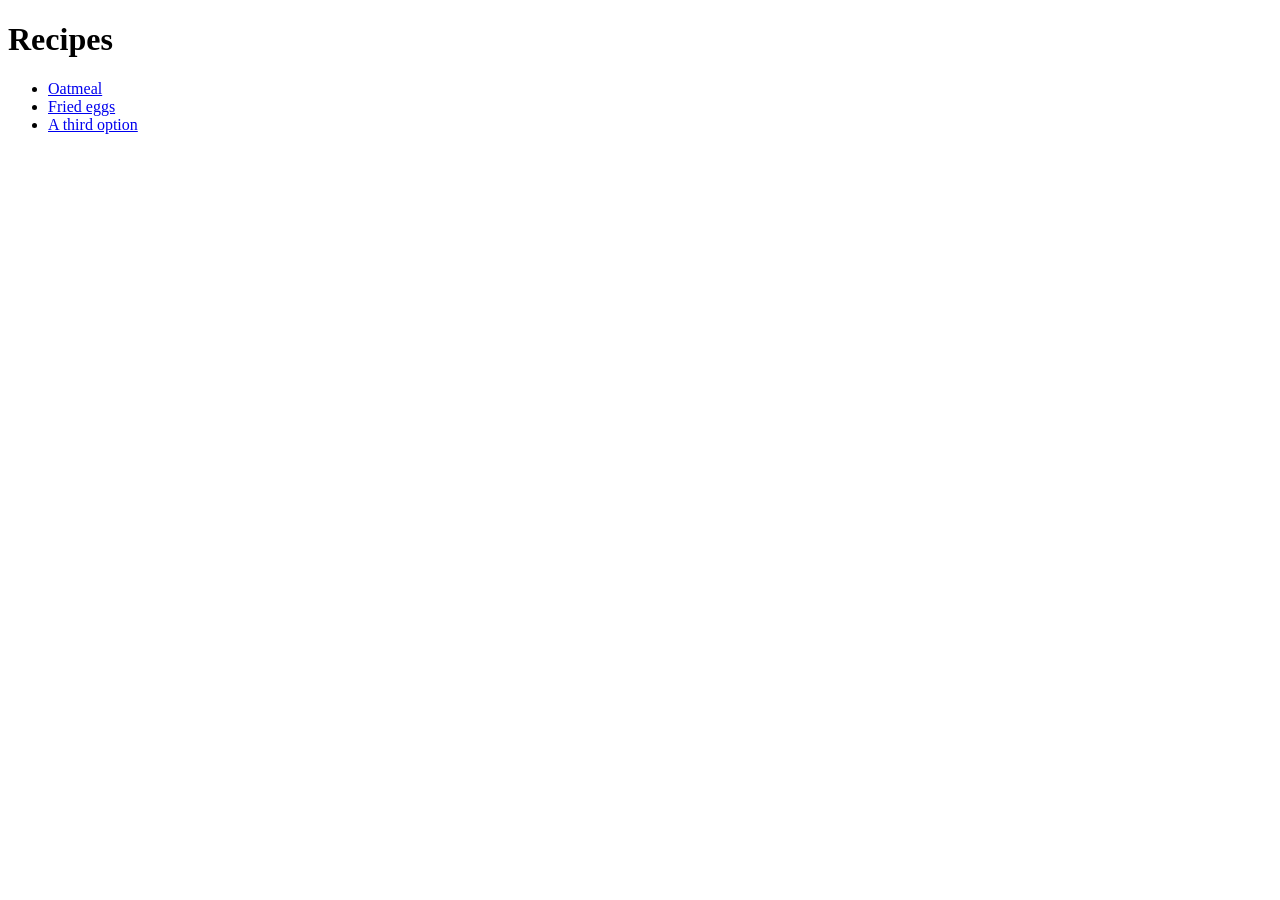
<file: index.html>
<!DOCTYPE html>
<html lang="en">
<head>
    <meta charset="UTF-8">
    <meta name="viewport" content="width=device-width, initial-scale=1.0">
    <title>Recipes</title>
</head>
<body>
    <h1>Recipes</h1>
    <ul>
        <li><a href="./pages/oatmeal.html">Oatmeal</a></li>
        <li><a href="./pages/fried_eggs.html">Fried eggs</a></li>
        <li><a href="./pages/third.html">A third option</a></li>
    </ul>
</body>
</html>
</file>
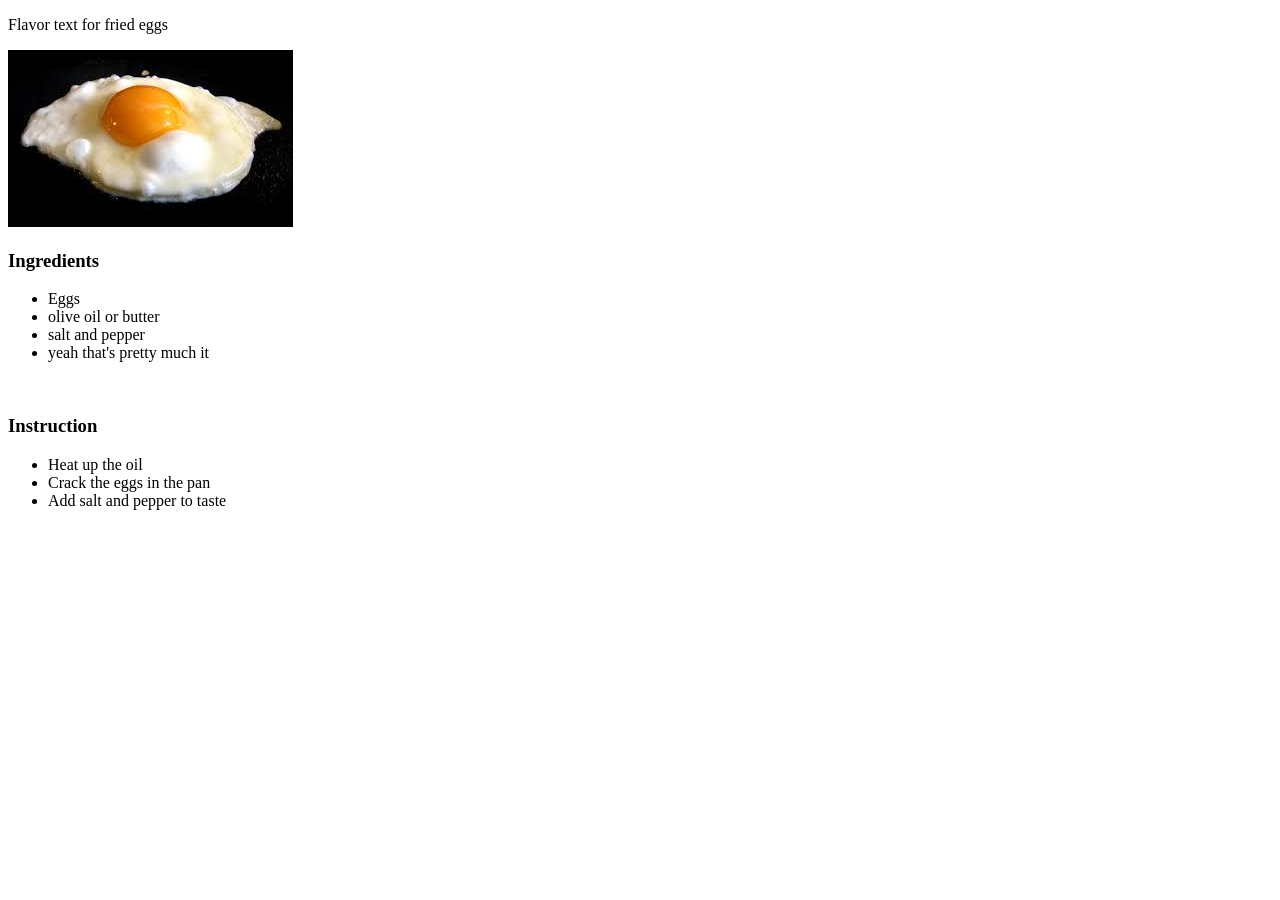
<file: pages/fried_eggs.html>
<!DOCTYPE html>
<html lang="en">
<head>
    <meta charset="UTF-8">
    <meta name="viewport" content="width=device-width, initial-scale=1.0">
    <title>Fried eggs</title>
</head>
<body>
    <p>Flavor text for fried eggs</p>
    <img src="../images/fried_eggs.jpeg" alt="fried eggs">
    <h3>Ingredients</h3>
    <ul>
        <li>Eggs</li>
        <li>olive oil or butter</li>
        <li>salt and pepper</li>
        <li>yeah that's pretty much it</li>
    </ul>
    <br>
    <h3>Instruction</h3>
    <ul>
        <li>Heat up the oil</li>
        <li>Crack the eggs in the pan</li>
        <li>Add salt and pepper to taste</li>
    </ul>
</body>
</html>
</file>
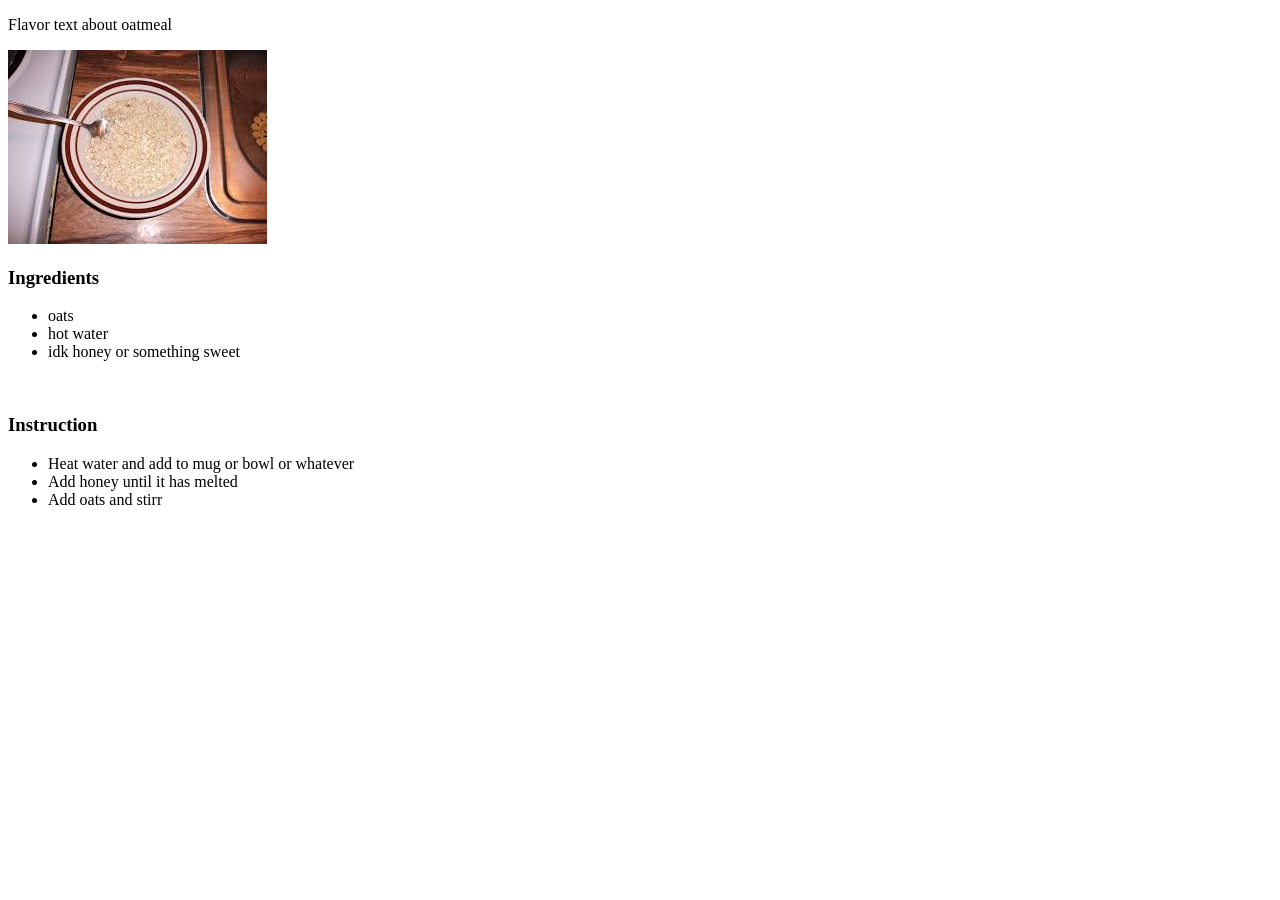
<file: pages/oatmeal.html>
<!DOCTYPE html>
<html lang="en">
<head>
    <meta charset="UTF-8">
    <meta name="viewport" content="width=device-width, initial-scale=1.0">
    <title>Oatmeal</title>
</head>
<body>
    <p>Flavor text about oatmeal</p>
    <img src="../images/oatmeal.jpeg" alt="oatmeal">
    <h3>Ingredients</h3>
    <ul>
        <li>oats</li>
        <li>hot water</li>
        <li>idk honey or something sweet</li>
    </ul>
    <br>
    <h3>Instruction</h3>
    <ul>
        <li>Heat water and add to mug or bowl or whatever</li>
        <li>Add honey until it has melted</li>
        <li>Add oats and stirr</li>
    </ul>
</body>
</html>
</file>
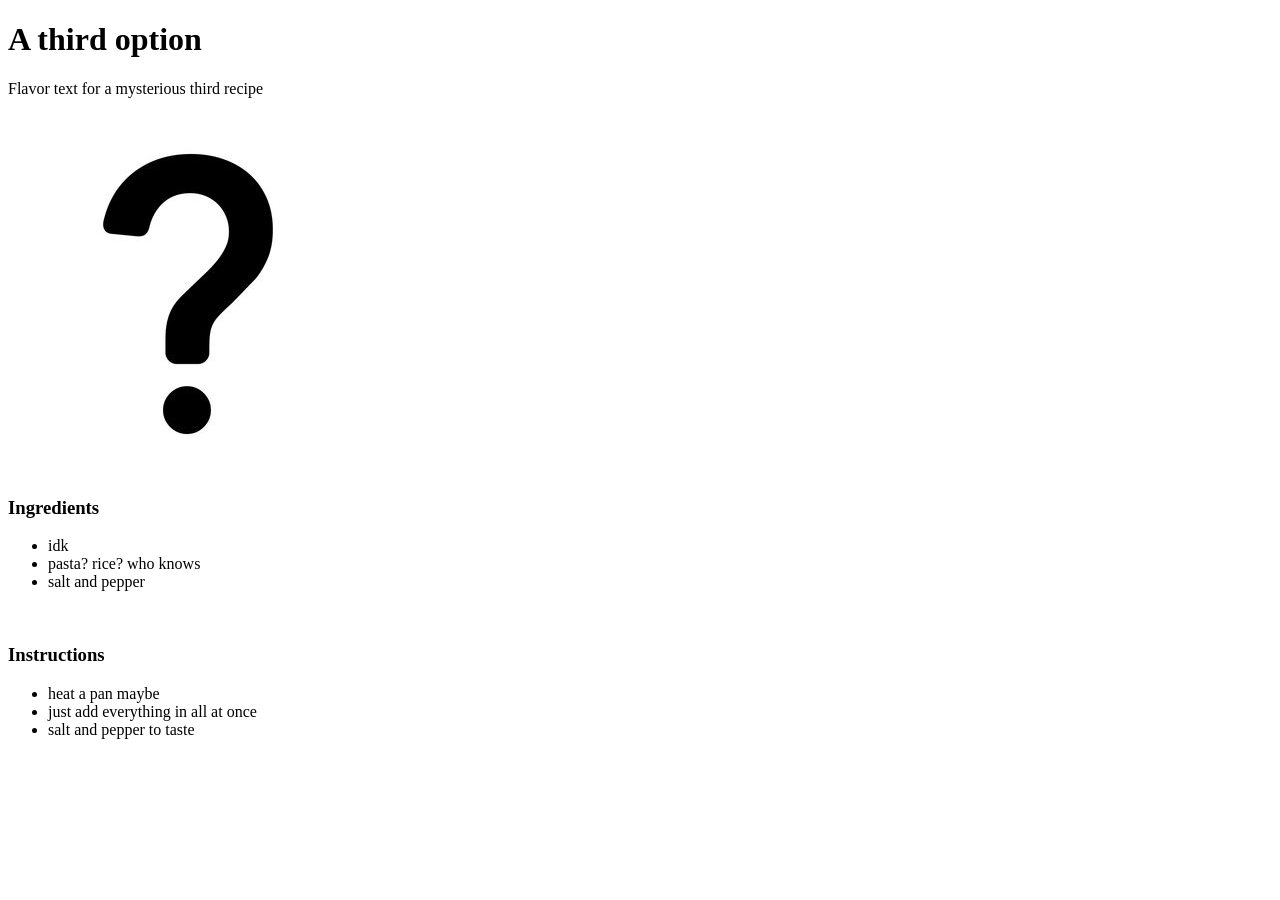
<file: pages/third.html>
<!DOCTYPE html>
<html lang="en">
<head>
    <meta charset="UTF-8">
    <meta name="viewport" content="width=device-width, initial-scale=1.0">
    <title>A third thing</title>
</head>
<body>
    <h1>A third option</h1>
    <p>Flavor text for a mysterious third recipe</p>
    <img src="../images/third.jpg" alt="Nobody knows">
    <h3>Ingredients</h3>
    <ul>
        <li>idk</li>
        <li>pasta? rice? who knows</li>
        <li>salt and pepper</li>
    </ul>
    <br>
    <h3>Instructions</h3>
    <ul>
        <li>heat a pan maybe</li>
        <li>just add everything in all at once</li>
        <li>salt and pepper to taste</li>
    </ul>
</body>
</html>
</file>
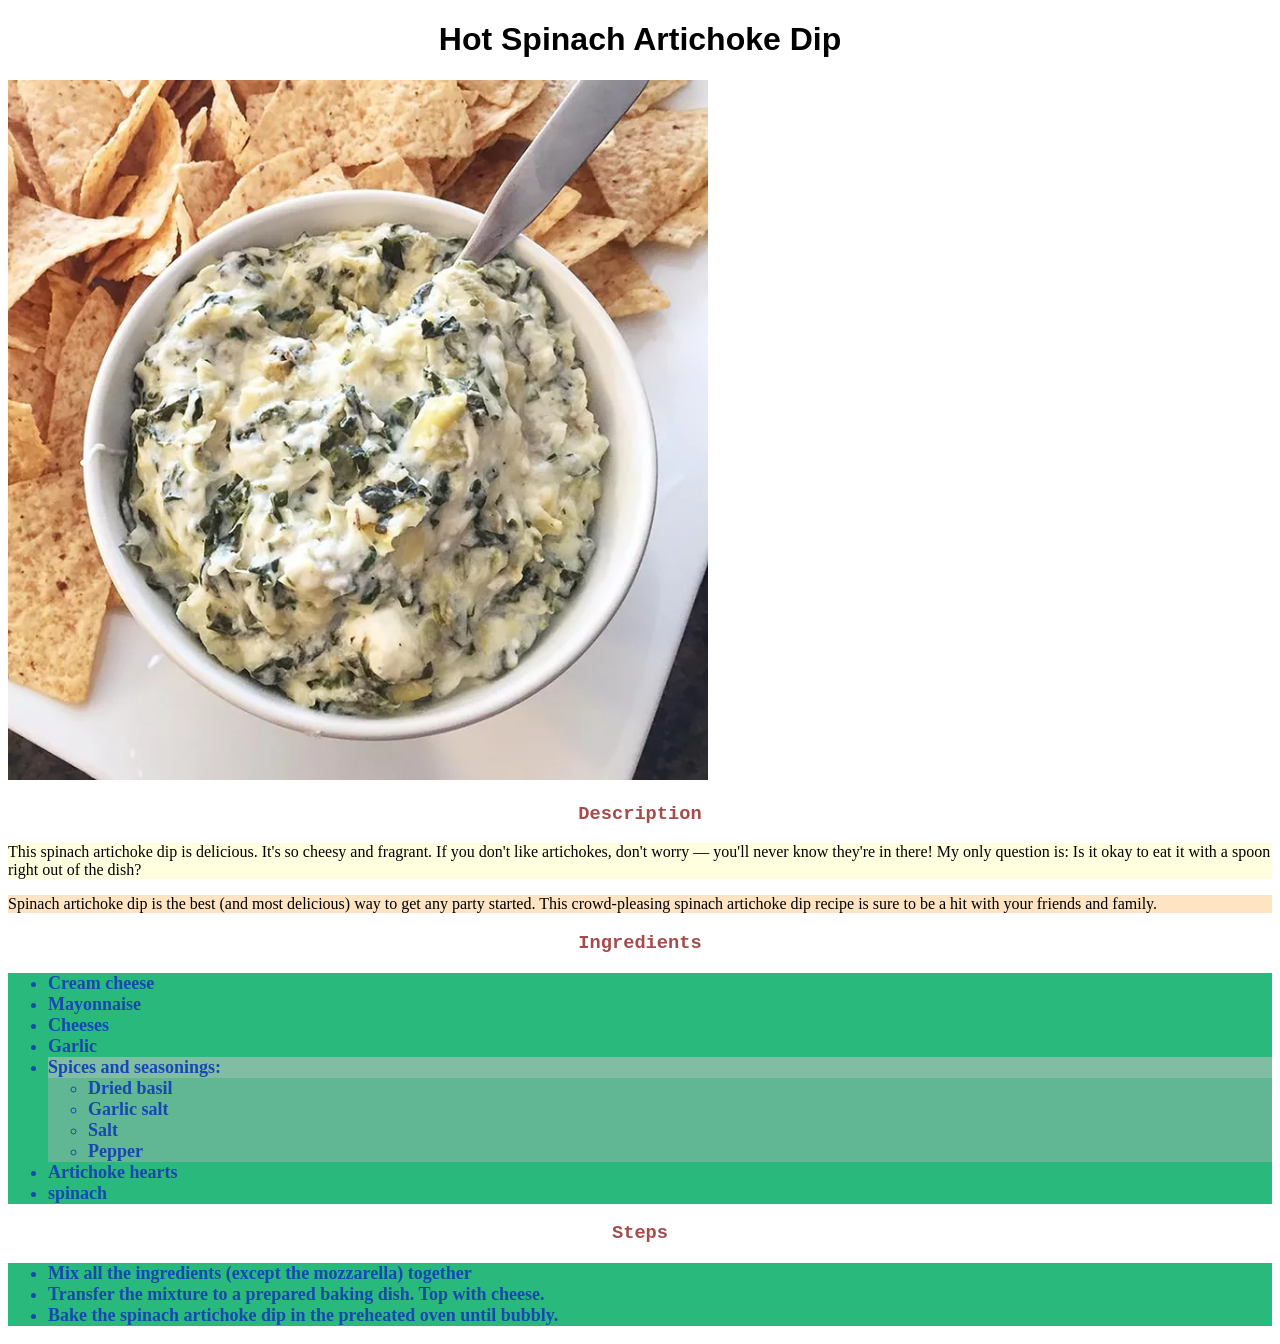
<file: recipes/hot-spinach-artichoke-dip.html>
<!DOCTYPE html>
<html lang="en">
<head>
    <meta charset="UTF-8">
    <meta http-equiv="X-UA-Compatible" content="IE=edge">
    <meta name="viewport" content="width=device-width, initial-scale=1.0">
    <title>Hot Spinach Artichoke Dip</title>
    <link rel="stylesheet" href="hot-spinach-artichoke-dip.css">
</head>
<body>
    <h1 id="title">Hot Spinach Artichoke Dip</h1>
    <img id="main-image" src="./Images/hot-artichoke-spinach-dip.webp">
    <h3 class="subtitle">Description</h3>
    <p class="description-one">This spinach artichoke dip is delicious. It's so cheesy and fragrant. If you don't like artichokes, don't worry — you'll never know they're in there! My only question is: Is it okay to eat it with a spoon right out of the dish?</p>
    <p class="description-two">Spinach artichoke dip is the best (and most delicious) way to get any party started. This crowd-pleasing spinach artichoke dip recipe is sure to be a hit with your friends and family.</p>
    <h3 class="subtitle">Ingredients</h3>
        <ul class="list-items">
            <li>Cream cheese</li>
            <li>Mayonnaise</li>
            <li>Cheeses</li>
            <li>Garlic</li>
            <li class="sublist-header">Spices and seasonings:
                <ul class="sublist-items">
                    <li>Dried basil</li>
                    <li>Garlic salt</li>
                    <li>Salt</li>
                    <li>Pepper</li>
                </ul>
            </li>
            <li>Artichoke hearts</li>
            <li>spinach</li>
        </ul>
        
    <h3 class="subtitle">Steps</h3>
        <ul class="list-items">
            <li>Mix all the ingredients (except the mozzarella) together</li>
            <li>Transfer the mixture to a prepared baking dish. Top with cheese.</li>
            <li>Bake the spinach artichoke dip in the preheated oven until bubbly.</li>
        </ul>
</body>
</html>
</file>
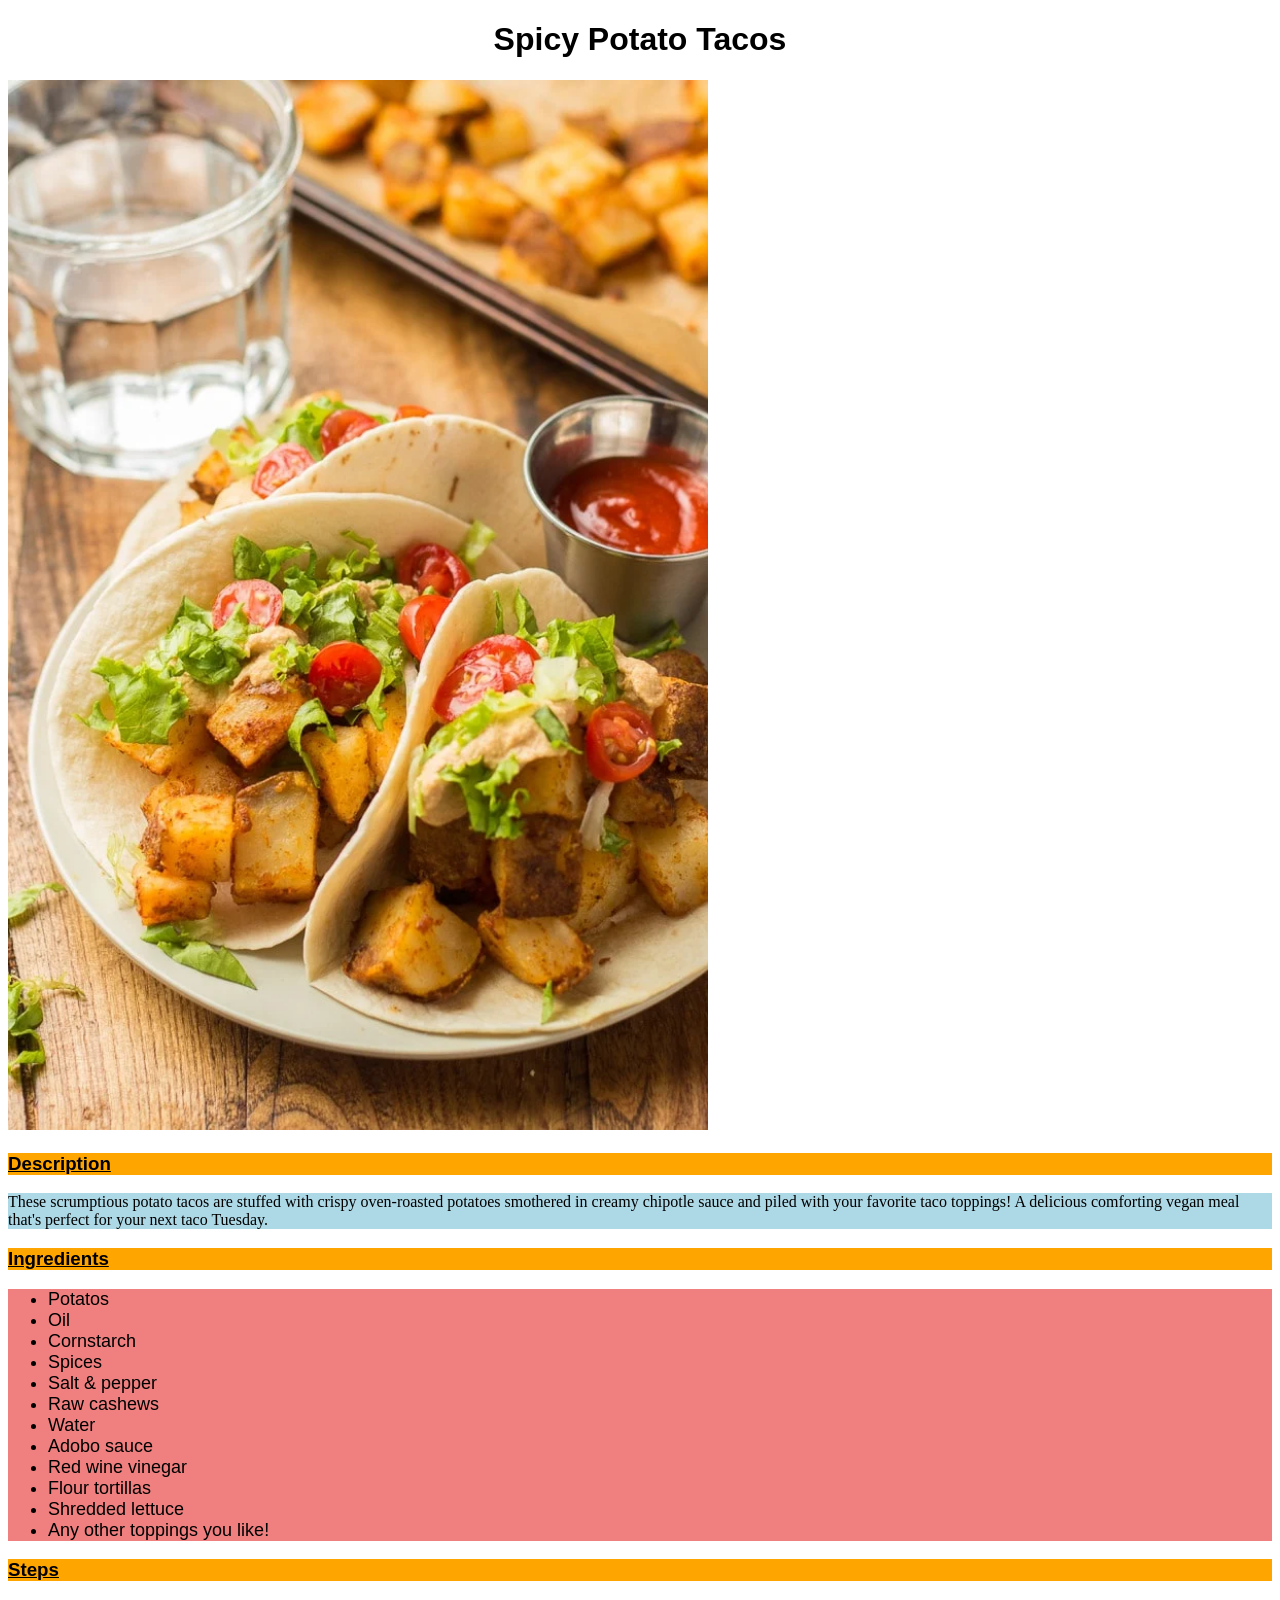
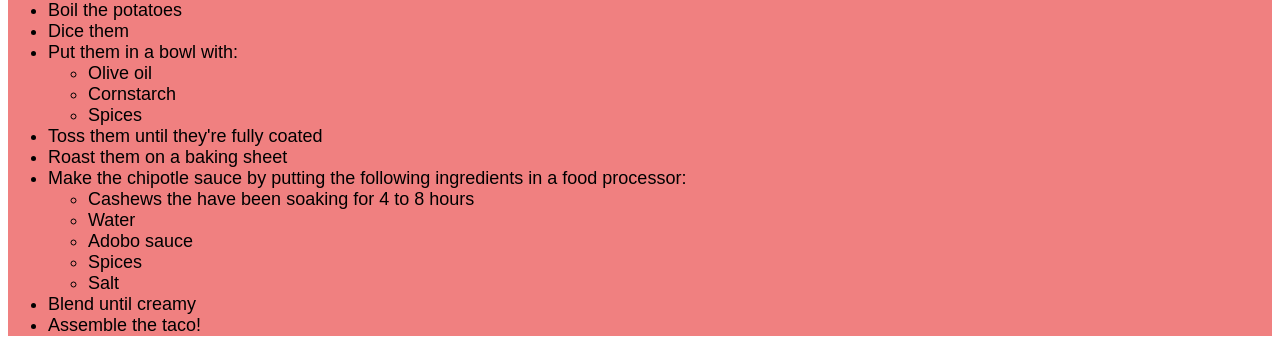
<file: recipes/spicy-potato-taco.html>
<!DOCTYPE html>
<html lang="en">
<head>
    <meta charset="UTF-8">
    <meta http-equiv="X-UA-Compatible" content="IE=edge">
    <meta name="viewport" content="width=device-width, initial-scale=1.0">
    <title>Spicy Potato Tacos</title>
    <link rel="stylesheet" href="spicy-potato-taco.css">
</head>

<body>
    <h1>Spicy Potato Tacos</h1>
    <img src="./Images/potato-tacos-6-of-8.webp">
    <h3>Description</h3>
        <p id="description">These scrumptious potato tacos are stuffed with crispy oven-roasted potatoes smothered in creamy chipotle sauce and piled with your favorite taco toppings! A delicious comforting vegan meal that's perfect for your next taco Tuesday.</p>
    <h3>Ingredients</h3>
        <ul class="list-items">
            <li>Potatos</li>
            <li>Oil</li>
            <li>Cornstarch</li>
            <li>Spices</li>
            <li>Salt & pepper</li>
            <li>Raw cashews</li>
            <li>Water</li>
            <li>Adobo sauce</li>
            <li>Red wine vinegar</li>
            <li>Flour tortillas</li>
            <li>Shredded lettuce</li>
            <li>Any other toppings you like!</li>
        </ul>
    <h3>Steps</h3>
        <ul class="list-items">
            <li>Boil the potatoes</li>
            <li>Dice them</li>
            <li>Put them in a bowl with:
                <ul>
                    <li>Olive oil</li>
                    <li>Cornstarch</li>
                    <li>Spices</li>
                </ul>
            </li>
            <li>Toss them until they're fully coated</li>
            <li>Roast them on a baking sheet</li>
            <li>Make the chipotle sauce by putting the following ingredients in a food processor:
                <ul>
                    <li>Cashews the have been soaking for 4 to 8 hours</li>
                    <li>Water</li>
                    <li>Adobo sauce</li>
                    <li>Spices</li>
                    <li>Salt</li>
                </ul>
            </li>
            <li>Blend until creamy</li>
            <li>Assemble the taco!</li>
        </ul>
</body>
</html>
</file>
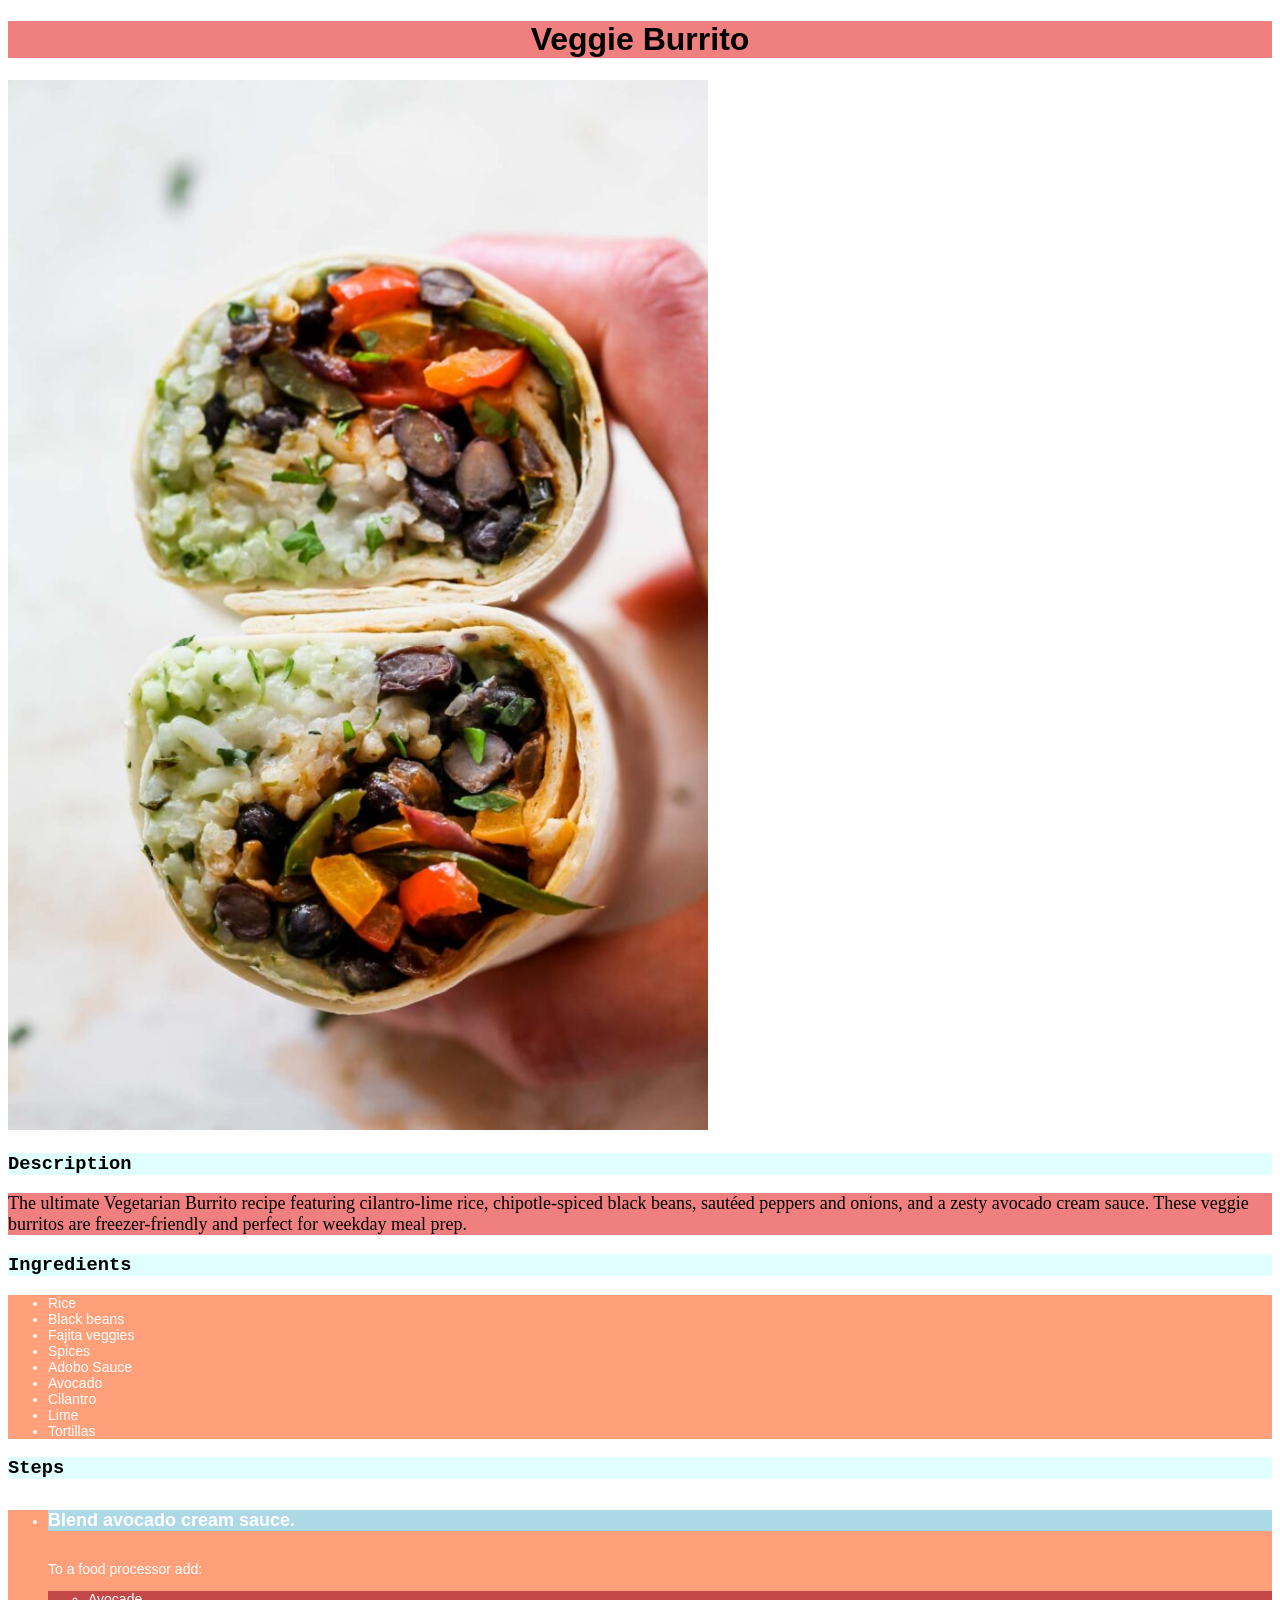
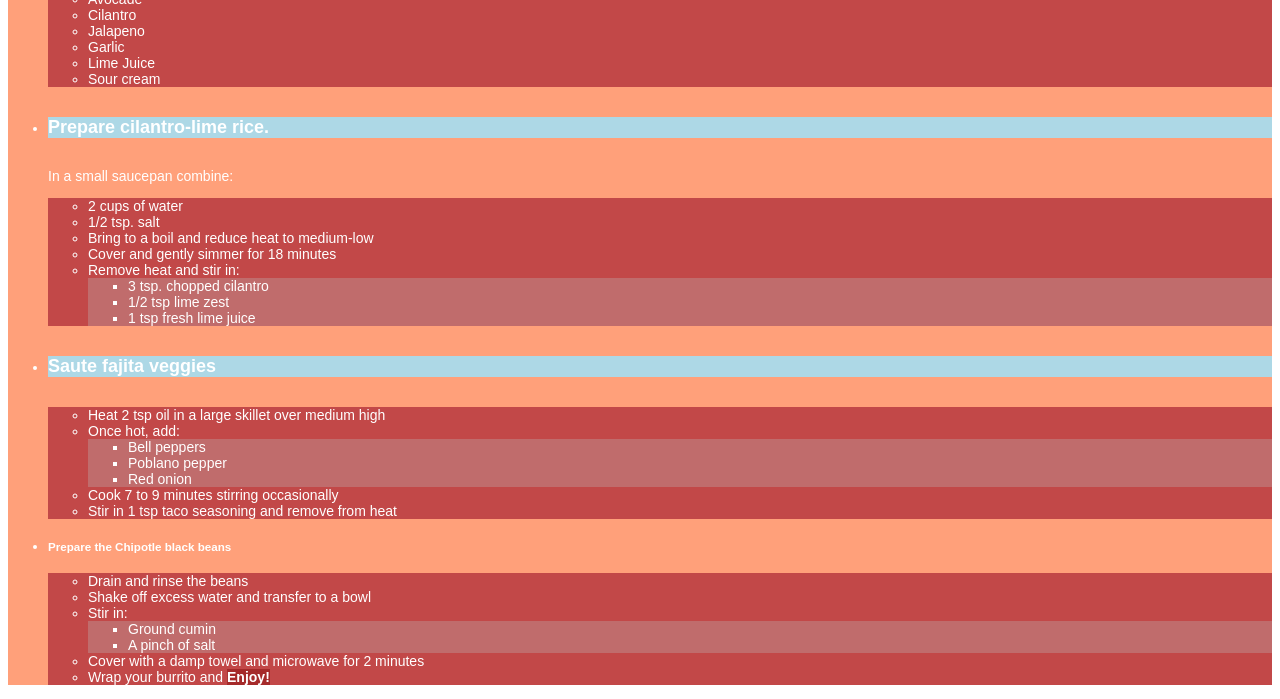
<file: recipes/veggie-burrito.html>
<!DOCTYPE html>
<html lang="en">
<head>
    <meta charset="UTF-8">
    <meta http-equiv="X-UA-Compatible" content="IE=edge">
    <meta name="viewport" content="width=device-width, initial-scale=1.0">
    <title>Veggie Burrito</title>
    <link rel="stylesheet" href="veggie-burrito.css">
</head>
<body>
    <h1 id="title">Veggie Burrito</h1>
    <img id="main-image" src="Images/VegetarianBurritos_Styled3-768x1152.jpg">
    <h3>Description</h3>
    <p class="description">The ultimate Vegetarian Burrito recipe featuring cilantro-lime rice, chipotle-spiced black beans, sautéed peppers and onions, and a zesty avocado cream sauce. These veggie burritos are freezer-friendly and perfect for weekday meal prep.</p>
    <h3>Ingredients</h3>
        <ul class="list-items">
            <li>Rice</li>
            <li>Black beans</li>
            <li>Fajita veggies</li>
            <li>Spices</li>
            <li>Adobo Sauce</li>
            <li>Avocado</li>
            <li>Cilantro</li>
            <li>Lime</li>
            <li>Tortillas</li>
        </ul>
    <h3>Steps</h3>
        <ul class="list-items">
            <li><h5 class="sublist-header">Blend avocado cream sauce.</h5><p>To a food processor add:</p>
                <ul class="sublist-items">
                    <li>Avocade</li>
                    <li>Cilantro</li>
                    <li>Jalapeno</li>
                    <li>Garlic</li>
                    <li>Lime Juice</li>
                    <li>Sour cream</li>
                </ul>
            </li>
            <li><h5 class="sublist-header">Prepare cilantro-lime rice.</h5><p>In a small saucepan combine:</p>
                <ul class="sublist-items">
                    <li>2 cups of water</li>
                    <li>1/2 tsp. salt</li>
                    <li>Bring to a boil and reduce heat to medium-low</li>
                    <li>Cover and gently simmer for 18 minutes</li>
                    <li>Remove heat and stir in:
                        <ul class="subberlist-items">
                            <li>3 tsp. chopped cilantro</li>
                            <li>1/2 tsp lime zest</li>
                            <li>1 tsp fresh lime juice</li>
                        </ul>
                </ul>
            </li>
            <li><h5 class="sublist-header">Saute fajita veggies</h5>
                <ul class="sublist-items">
                    <li>Heat 2 tsp oil in a large skillet over medium high</li>
                    <li>Once hot, add:
                        <ul class="subberlist-items">
                            <li>Bell peppers</li>
                            <li>Poblano pepper</li>
                            <li>Red onion</li>
                        </ul>
                    </li>
                    <li>Cook 7 to 9 minutes stirring occasionally</li>
                    <li>Stir in 1 tsp taco seasoning and remove from heat</li>
                </ul>
            </li>
            <li><h5 class="sublis-header">Prepare the Chipotle black beans</h5>
                <ul class="sublist-items">
                    <li>Drain and rinse the beans</li>
                    <li>Shake off excess water and transfer to a bowl</li>
                    <li>Stir in:
                        <ul class="subberlist-items">
                            <li>Ground cumin</li>
                            <li>A pinch of salt</li>
                        </ul>
                    </li>
                    <li>Cover with a damp towel and microwave for 2 minutes</li>
                    <li>Wrap your burrito and <span id="fancy">Enjoy!</span></li>
                </ul>
            </li>
            
        </ul>
</body>
</html>
</file>
<file: recipes/hot-spinach-artichoke-dip.css>
#title {
    text-align: center;
    font-family: 'Trebuchet MS', 'Lucida Sans Unicode', 'Lucida Grande', 'Lucida Sans', Arial, sans-serif;
}

#main-image {
    height: auto;
    width: 700px;
}

.subtitle {
    text-align: center;
    font-family: 'Courier New', Courier, monospace;
    color: rgb(165, 75, 75);
}

.description-one {
    background-color: lightyellow;
}

.description-two {
    background-color: bisque;
}

.list-items {
    font-size: 18px;
    font-weight: 600;
    background-color:rgb(41, 185, 125);
    color: rgb(23, 72, 177);
}

.sublist-header {
    background-color: rgb(128, 189, 163);
}

.sublist-items {
    background-color: rgb(97, 182, 147);
}
</file>
<file: recipes/spicy-potato-taco.css>
h1 {
    text-align: center;
    font-family: Helvetica, sans-serif;
}

img {
    height: auto;
    width: 700px;
}

h3 {
    font-family:'Gill Sans', 'Gill Sans MT', Calibri, 'Trebuchet MS', sans-serif;
    text-decoration: underline;
    background-color: orange;
}

#description {
    background-color: lightblue;
}

.list-items {
    background-color: lightcoral;
    font-size: 18px;
    font-family: 'Franklin Gothic Medium', 'Arial Narrow', Arial, sans-serif;
}
</file>
<file: recipes/veggie-burrito.css>
#title {
    text-align: center;
    font-family:'Lucida Sans', 'Lucida Sans Regular', 'Lucida Grande', 'Lucida Sans Unicode', Geneva, Verdana, sans-serif;
    background-color: lightcoral;
}

#main-image {
    height: auto;
    width: 700px;
}

h3 {
    font-family: 'Courier New', Courier, monospace;
    background-color: lightcyan;
}

.description {
    background-color: lightcoral;
    font-size: 18px;
}

.list-items {
    font-size: 14px;
    font-family: Verdana, Geneva, Tahoma, sans-serif;
    background-color: lightsalmon;
    color: white;
}

.sublist-header {
    font-size: 18px;
    background-color: lightblue;
}

.sublist-items {
    background-color: rgb(194, 72, 72);
}

.subberlist-items {
    background-color: rgb(192, 108, 108);
}

#fancy {
    background-color: brown;
    font-weight: 700;
}
</file>
